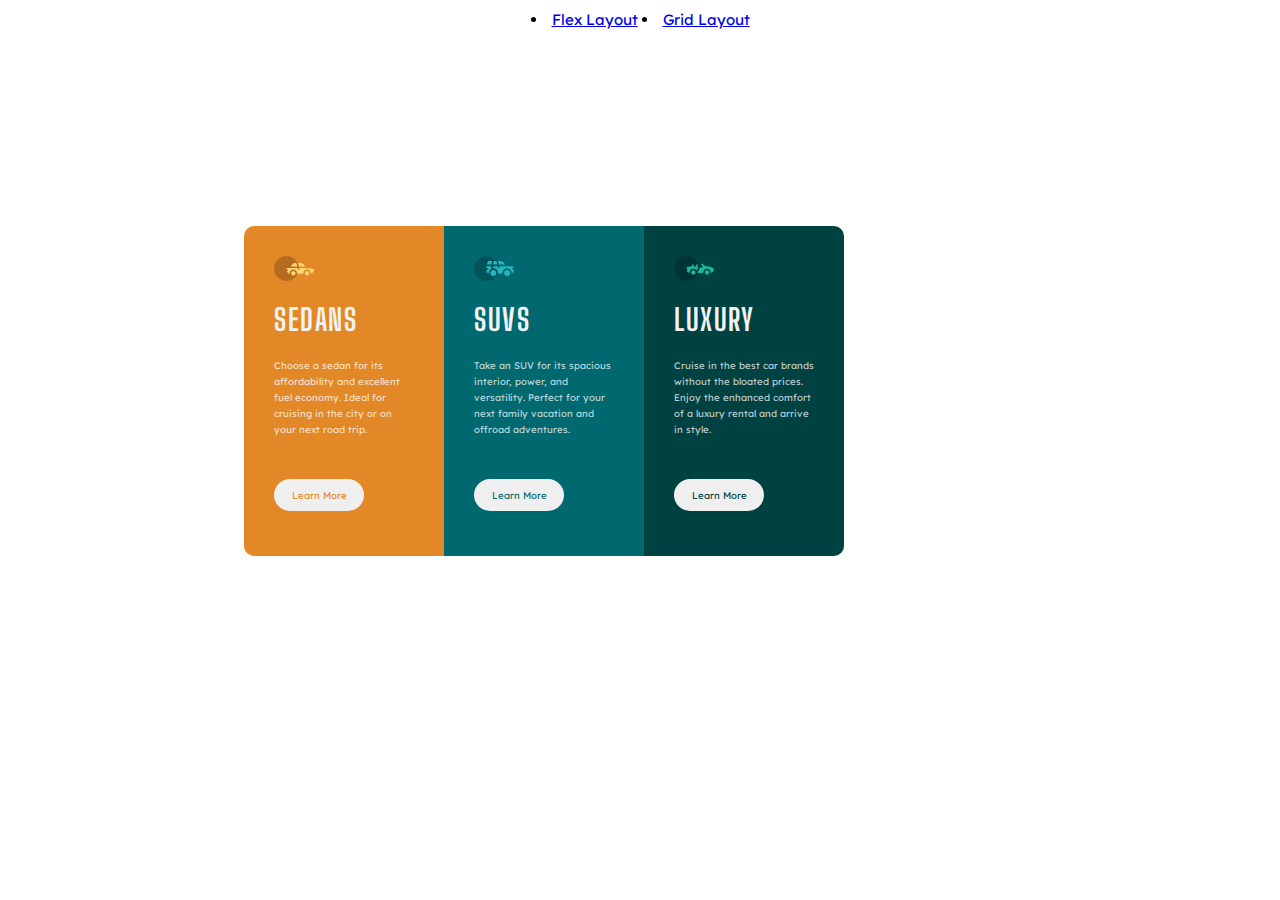
<file: index.html>
<html lang="en">
<head>
    <meta charset="UTF-8">
    <meta http-equiv="X-UA-Compatible" content="IE=edge">
    <meta name="viewport" content="width=device-width, initial-scale=1.0">
    <link rel="stylesheet" href="style.css">
    <title>Task 71: Flex Layout</title>
</head>

<body>
<header>
    <nav>
        <li><a href="index.html">Flex Layout</a></li>
        <li><a href="grid.html">Grid Layout</a></li>
    </nav>
</header>
<main>
    <div class="card">
        <img src="./images/icon-sedans.svg" alt="sedan image" class="card_img">
        <h1 class="card_title">Sedans</h1>
        <p class="card_info">
            Choose a sedan for its affordability and excellent fuel economy.
            Ideal for cruising in the city or on your next road trip.
        </p>
        <button id="btn_sedan">Learn More</button>

    </div>

    <div class="card">
        <img src="./images/icon-suvs.svg" alt="sedan image" class="card_img">
        <h1 class="card_title">Suvs</h1>
        <p class="card_info">
            Take an SUV for its spacious interior, power, and versatility.
            Perfect for your next family vacation and offroad adventures.
        </p>
        <button id="btn_suv">Learn More</button>

    </div>

    <div class="card">
        <img src="./images/icon-luxury.svg" alt="sedan image" class="card_img">
        <h1 class="card_title">Luxury</h1>
        <p class="card_info">
            Cruise in the best car brands without the bloated prices.
            Enjoy the enhanced comfort of a luxury rental and arrive in style.
        </p>
        <button id="btn_luxury">Learn More</button>
    </div>
</main>
</body>
</html>
</file>
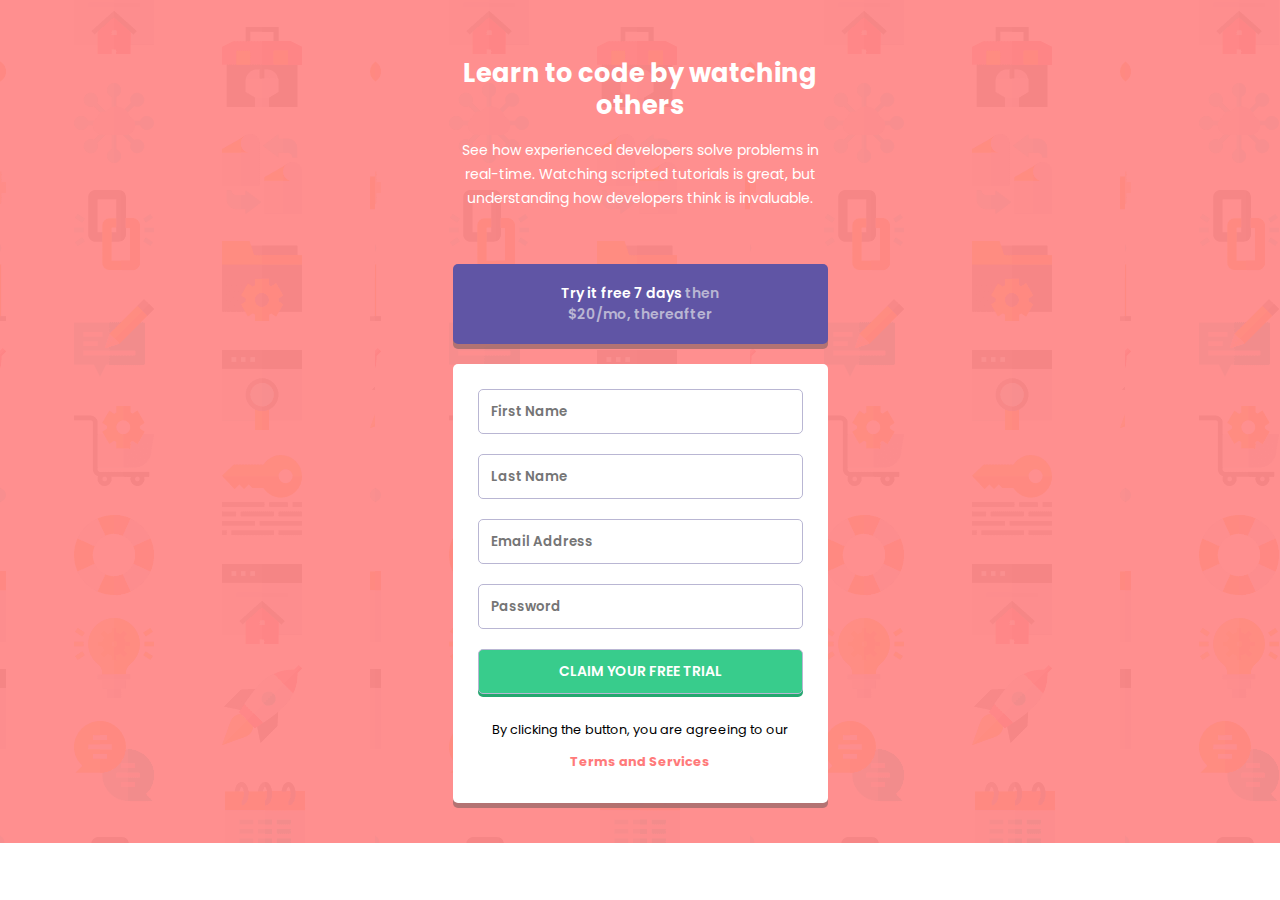
<file: regform/index.html>
<html lang="en">
<head>
    <meta charset="UTF-8">
    <meta http-equiv="X-UA-Compatible" content="IE=edge">
    <meta name="viewport" content="width=device-width, initial-scale=1.0">
    <title>Registration Form</title>
    <link rel="stylesheet" href="style.css">
</head>
<body>
<main>
    <section class="container">
        <article class="form_details">
            <h1 class="form_heading">
                Learn to code by watching others
            </h1>
            <p class="form_text">
                See how experienced developers solve problems in real-time.
                Watching scripted tutorials is great, but understanding how developers think is invaluable.
            </p>
        </article>

        <article class="form">
            <button class="btn_trial">
                Try it free 7 days
                <span class="faint_text"> then $20/mo, thereafter</span>
            </button>
            <form action="">
                <input type="text" name="first_name" id="first_name" placeholder="First Name">
                <input type="text" name="last_name" id="last_name" placeholder="Last Name">
                <input type="email" name="email" id="email" placeholder="Email Address">
                <input type="password" name="password" id="password" placeholder="Password">
                <input type="submit" value="CLAIM YOUR FREE TRIAL">

                <footer>
                    By clicking the button, you are agreeing to our
                    <span class="primary_red_text">Terms and Services</span>
                </footer>
            </form>
        </article>
    </section>
</main>
</body>
</html>
</file>
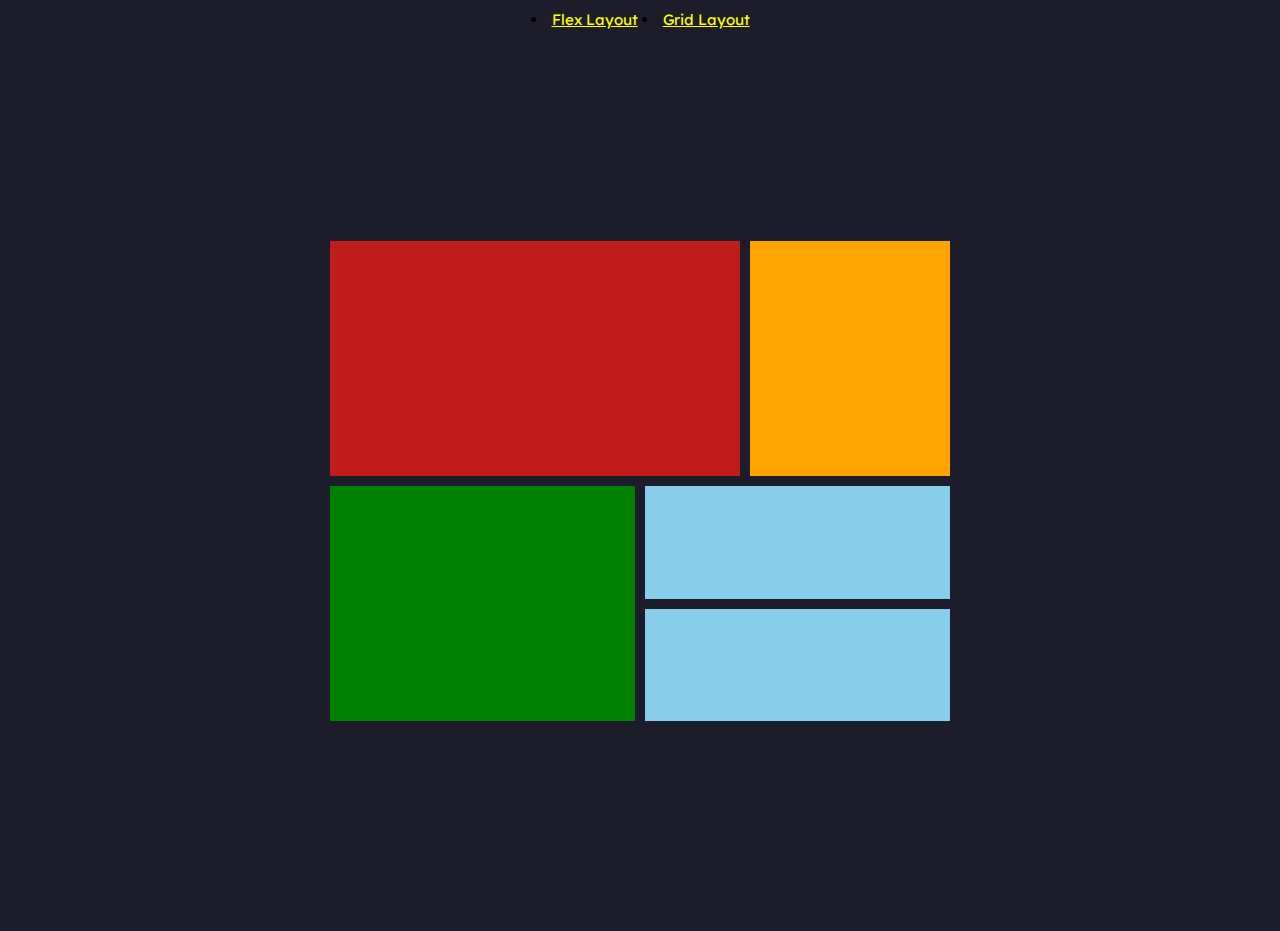
<file: grid.html>
<html lang="en">
<head>
    <meta charset="UTF-8">
    <meta http-equiv="X-UA-Compatible" content="IE=edge">
    <meta name="viewport" content="width=device-width, initial-scale=1.0">
    <link rel="stylesheet" href="grid.css">
    <title>Task 71: Grid Layout</title>
</head>
<body>
    <header>
        <nav>
            <li><a href="index.html">Flex Layout</a></li>
            <li><a href="grid.html">Grid Layout</a></li>
        </nav>
    </header>
    <main>
        <section class="grid-container">
            <article id="red"></article>
            <article id="orange"></article>
            <article id="green"></article>
            <article id="upper_blue"></article>
            <article id="lower_blue"></article>
        </section>
    </main>
</body>
</html>
</file>
<file: style.css>
@import url("https://fonts.googleapis.com/css2?family=Lexend+Deca:wght@100;400&display=swap");
@import url("https://fonts.googleapis.com/css2?family=Big+Shoulders+Display:wght@100&display=swap");

body {
    box-sizing: border-box;
    margin: 0;
    padding: 0;
    font-family: 'Lexend Deca', sans-serif;
    font-size: 15px;
}

main {
    display: flex;
    height: 80vh;
    justify-content: center;
    align-items: center;
}

header>nav {
    display: flex;
    flex-direction: row;
    justify-content: center;
    margin-top: 8px;
}

nav>li {
    margin: 2px;
}

.card {
    padding: 30px;
    height: 270px;
}

.card:nth-child(1) {
    background-color: hsl(31, 77%, 52%);
    border-radius: 10px 0 0 10px;
}

.card:nth-child(2) {
    background-color: hsl(184, 100%, 22%);
}

.card:nth-child(3) {
    background-color: hsl(179, 100%, 13%);
    border-radius: 0 10px 10px 0;
}

.card_img {
    width: 40px
}

.card_title {
    font-family: 'Big Shoulders Display', cursive;
    text-transform: uppercase;
    letter-spacing: 1.5px;
    color: hsl(0, 0%, 95%);
}

.card_info {
    font-size: 0.6rem;
    font-weight: 400;
    color: hsla(0, 0%, 100%, 0.75);
    line-height: 16px;
    width: 140px;
}

button {
    font-family: 'Lexend Deca', sans-serif;
    font-size: 0.6rem;
    margin-top: 32px;
    border: none;
    padding: 10px;
    width: 90px;
    border-radius: 16px;
    cursor: pointer;
}

button:hover {
    background-color: transparent;
    border: 1px solid hsla(0, 0%, 100%, 0.75);
    color: hsla(0, 0%, 100%, 0.75);
}

#btn_sedan {
    color: hsl(31, 77%, 52%);
}

#btn_suv {
    color: hsl(184, 100%, 22%);
}

#btn_luxury {
    color: hsl(179, 100%, 13%);
}

@media only screen and (min-width: 200px) and (max-width: 809px) {
    header>nav {
        margin-top: 10%;
    }

    body {
        display: flex;
        flex-direction: column;
        align-items: center;
        justify-content: center;
        margin: auto;
        height: 80%;
    }

    main {
        display: flex;
        flex-direction: column;
        justify-content: center;
        align-content: center;
        width: 80%;
        gap: 2em;
    }

}

@media only screen and (min-width: 810px) and (max-width: 1440px) {
    main {
        display: flex;
        width: 85%;
    }
}
</file>
<file: regform/style.css>
@import url('https://fonts.googleapis.com/css2?family=Poppins:wght@400;500;600;700&display=swap');


button, input, body {
    font-family: 'Poppins', sans-serif;
}

body {
    font-size: 16px;
    margin: 0;
    padding: 0;
    box-sizing: border-box;
}

main {
    background-image: url("./images/bg-intro-desktop.png");
    box-shadow: inset 0 0 0 2000px hsla(0, 100%, 54%, 48%);
    height: 100vh;
    display: flex;
    justify-content: center;
    align-items: center;
}

.container {
    display: grid;
    grid-template-columns: auto auto;
    gap: 40px;
    width: 800px;
}

.form_details {
    margin: auto;
    height: 200px;
}

.form {
    height: 440px;
}

.form_heading, .form_text {
    color: #fff;
}

.form_heading {
    line-height: 40px;
}

.form_text {
    font-size: 0.7rem;
}
.btn_trial {
    width: 100%;
    height: 40px;
    background-color: hsl(248, 32%, 49%);  /* accent blue */
    color: #fff;
    border: none;
    border-radius: 5px;
    box-shadow: 0 5px #916767b1;
    margin-bottom: 20px;
    font-weight: 600;
}
.faint_text {
    color: hsl(246, 25%, 77%);  /* neutral greyish blue */
}

form {
    background: #fff;
    height: 75%;
    padding: 25px;
    margin-block-end: 0;
    border-radius: 5px;
    box-shadow: 0 5px #916767b1;
}
input {
    width: 100%;
    height: 40px;
    margin-bottom: 20px;
    border: 1px solid hsl(246, 25%, 77%);  /* neutral greyish blue */
    border-radius: 5px;
    outline: none;
    padding-left: 20px;
    font-weight: 600;
}

input[type=submit] {
    background-color: hsl(154, 59%, 51%);  /* primary green */
    box-shadow: 0 3px hsl(154, 65%, 40%);
    color: #fff;
    margin-top: 0;
    padding: 0;
    cursor: pointer;
}

input:focus {
    border: 2px solid hsl(246, 25%, 77%);  /* neutral greyish blue */
}

footer {
    margin: 0;
    font-size: 0.55rem;
    text-align: center;
}
.primary_red_text {
    font-weight: 700;
    color: hsl(0, 100%, 74%);
}

@media only screen and (max-width: 1440px){
    main {
        background-image: url("./images/bg-intro-mobile.png");
        padding: 40px 20px;
        height: auto;
    }
	.container {
        grid-template-columns: none;
        width: 375px;
    }
    .form, .form_details {
        height: fit-content;
    }
    .form_heading {
        font-size: 1.6rem;
        line-height: 32px;
        text-align: center;
    }
    .form_text {
        font-size: 0.875rem;
        line-height: 24px;
        text-align: center;
    }
    .btn_trial {
        height: 80px;
        font-size: 0.875rem;
        padding: 0 80px;
    }
    form {
        padding: 25px;
    }
    input {
        height: 45px;
        padding: 12px;
    }
    input[type=submit] {
        font-size: 0.875rem;
        padding: 0;
    }
    footer {
        font-size: 0.8rem;
        line-height: 32px;
    }
}
</file>
<file: grid.css>
@import url('https://fonts.googleapis.com/css2?family=Lexend+Deca:wght@100;400&display=swap');
@import url('https://fonts.googleapis.com/css2?family=Big+Shoulders+Display:wght@100&display=swap');

body {
    box-sizing: border-box;
    margin: 0;
    padding: 0;
    font-family: 'Lexend Deca', sans-serif;
    font-size: 15px;
    background-color: #1c1c2b;
}
main {
    height: 100vh;
    display: grid;
    justify-content: center;
    align-items: center;
}

header>nav {
    display: flex;
    flex-direction: row;
    justify-content: center;
    margin-top: 8px;
}

nav>li {
    margin: 2px;
}

nav>li>a {
    color: yellow;
}

.grid-container {
    width: 620px;
    height: 480px;
    display: grid;
    grid-template-areas: 
        'box1 box1 box1 box1 box2 box2'
        'box1 box1 box1 box1 box2 box2'
        'box3 box3 box3 box4 box4 box4'
        'box3 box3 box3 box5 box5 box5'
    ;
    gap: 10px;
}
.card {
    padding: 30px;
    height: 270px;
}
#red {
    background-color: rgb(193, 28, 28);
    grid-area: box1;
}
#orange {
    background: orange;
    grid-area: box2;
}
#green {
    background: green;
    grid-area: box3;
}
#upper_blue {
    background: skyblue;
    grid-area: box4;
}

#lower_blue {
    background: skyblue;
    grid-area: box5;
}
</file>
